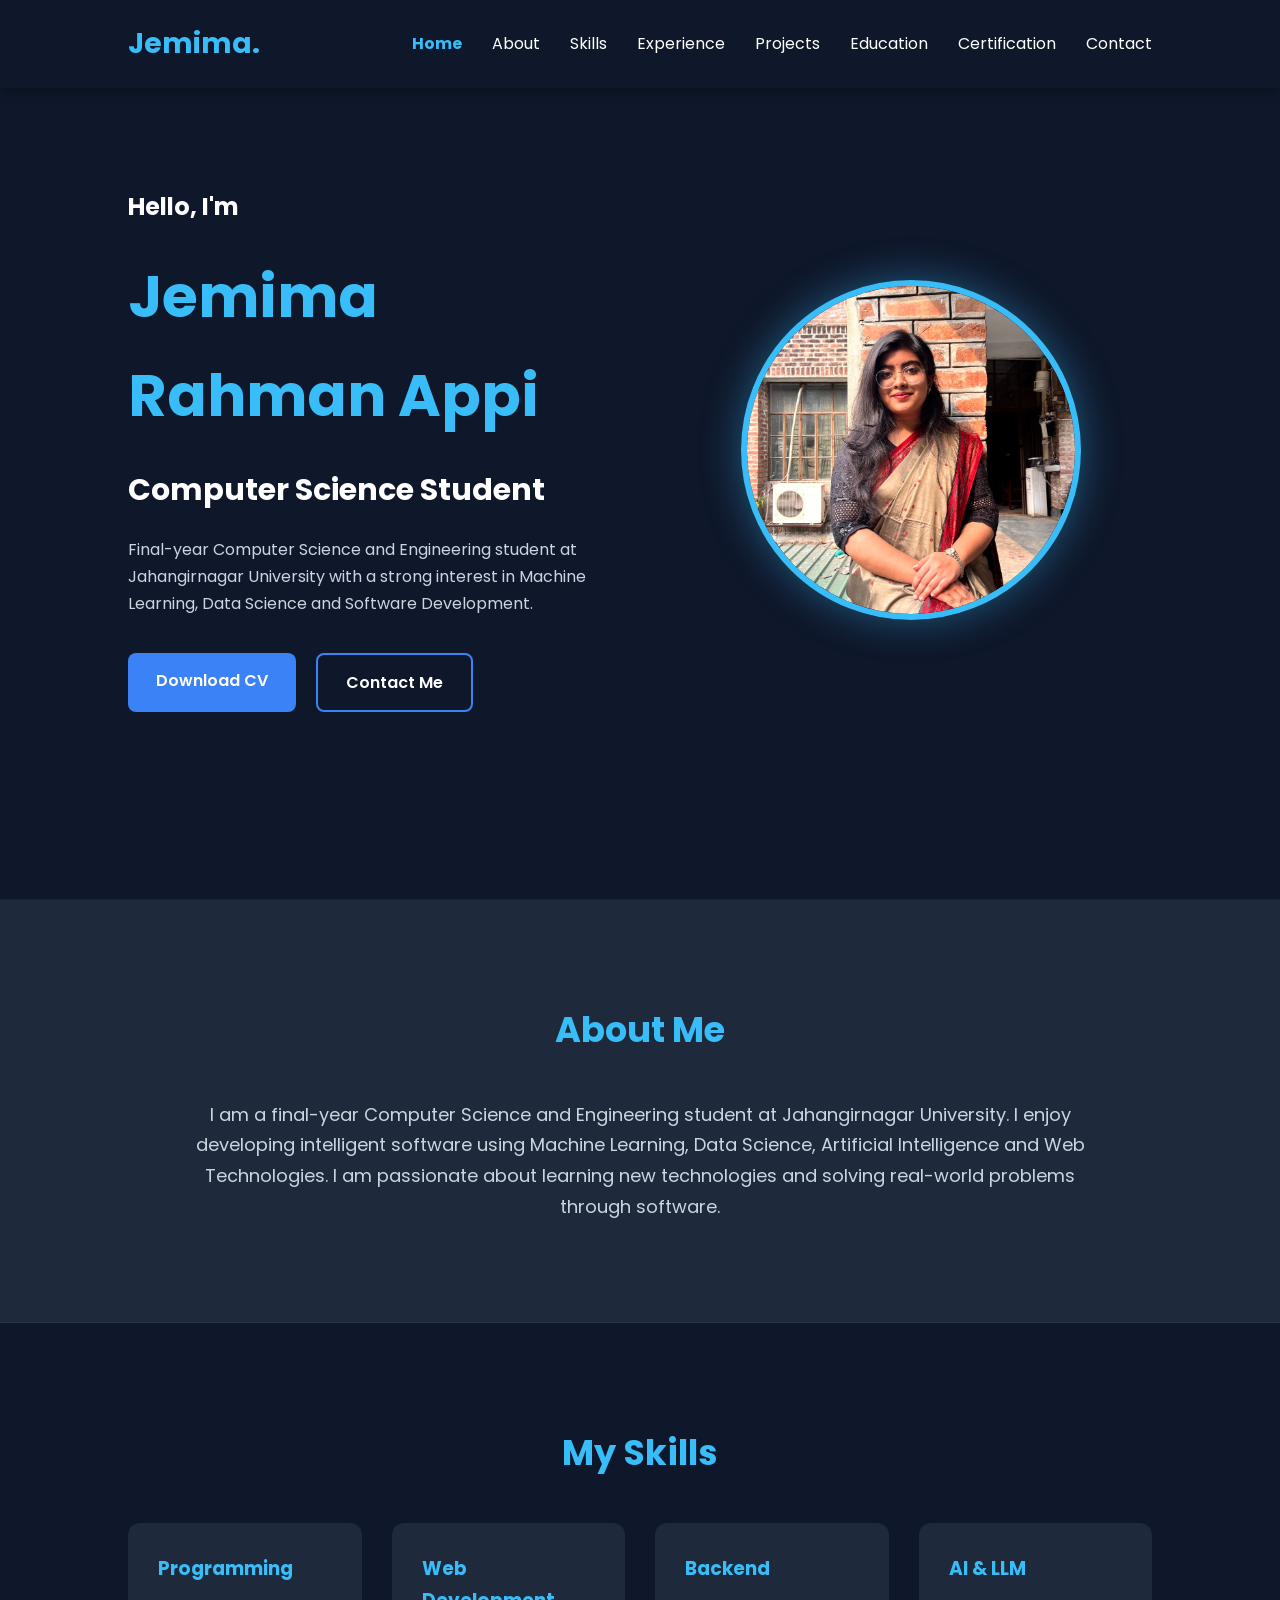
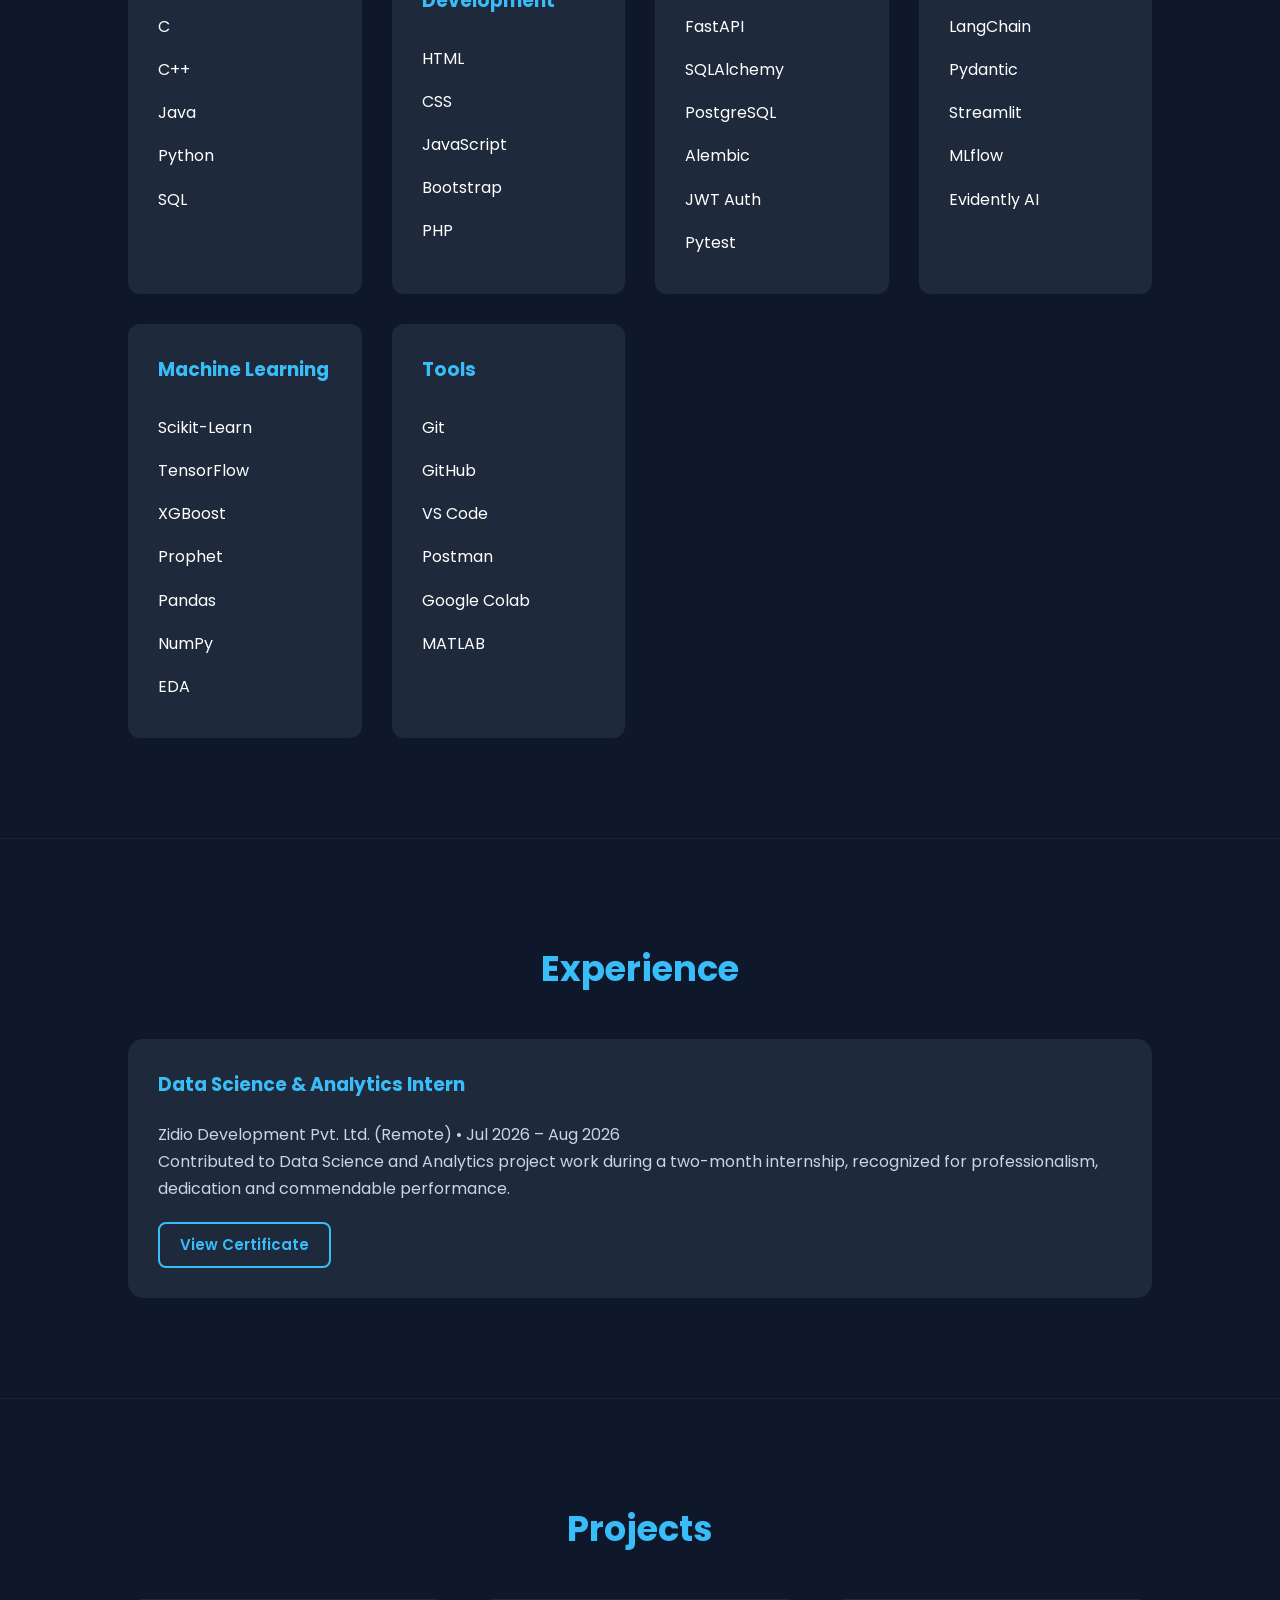
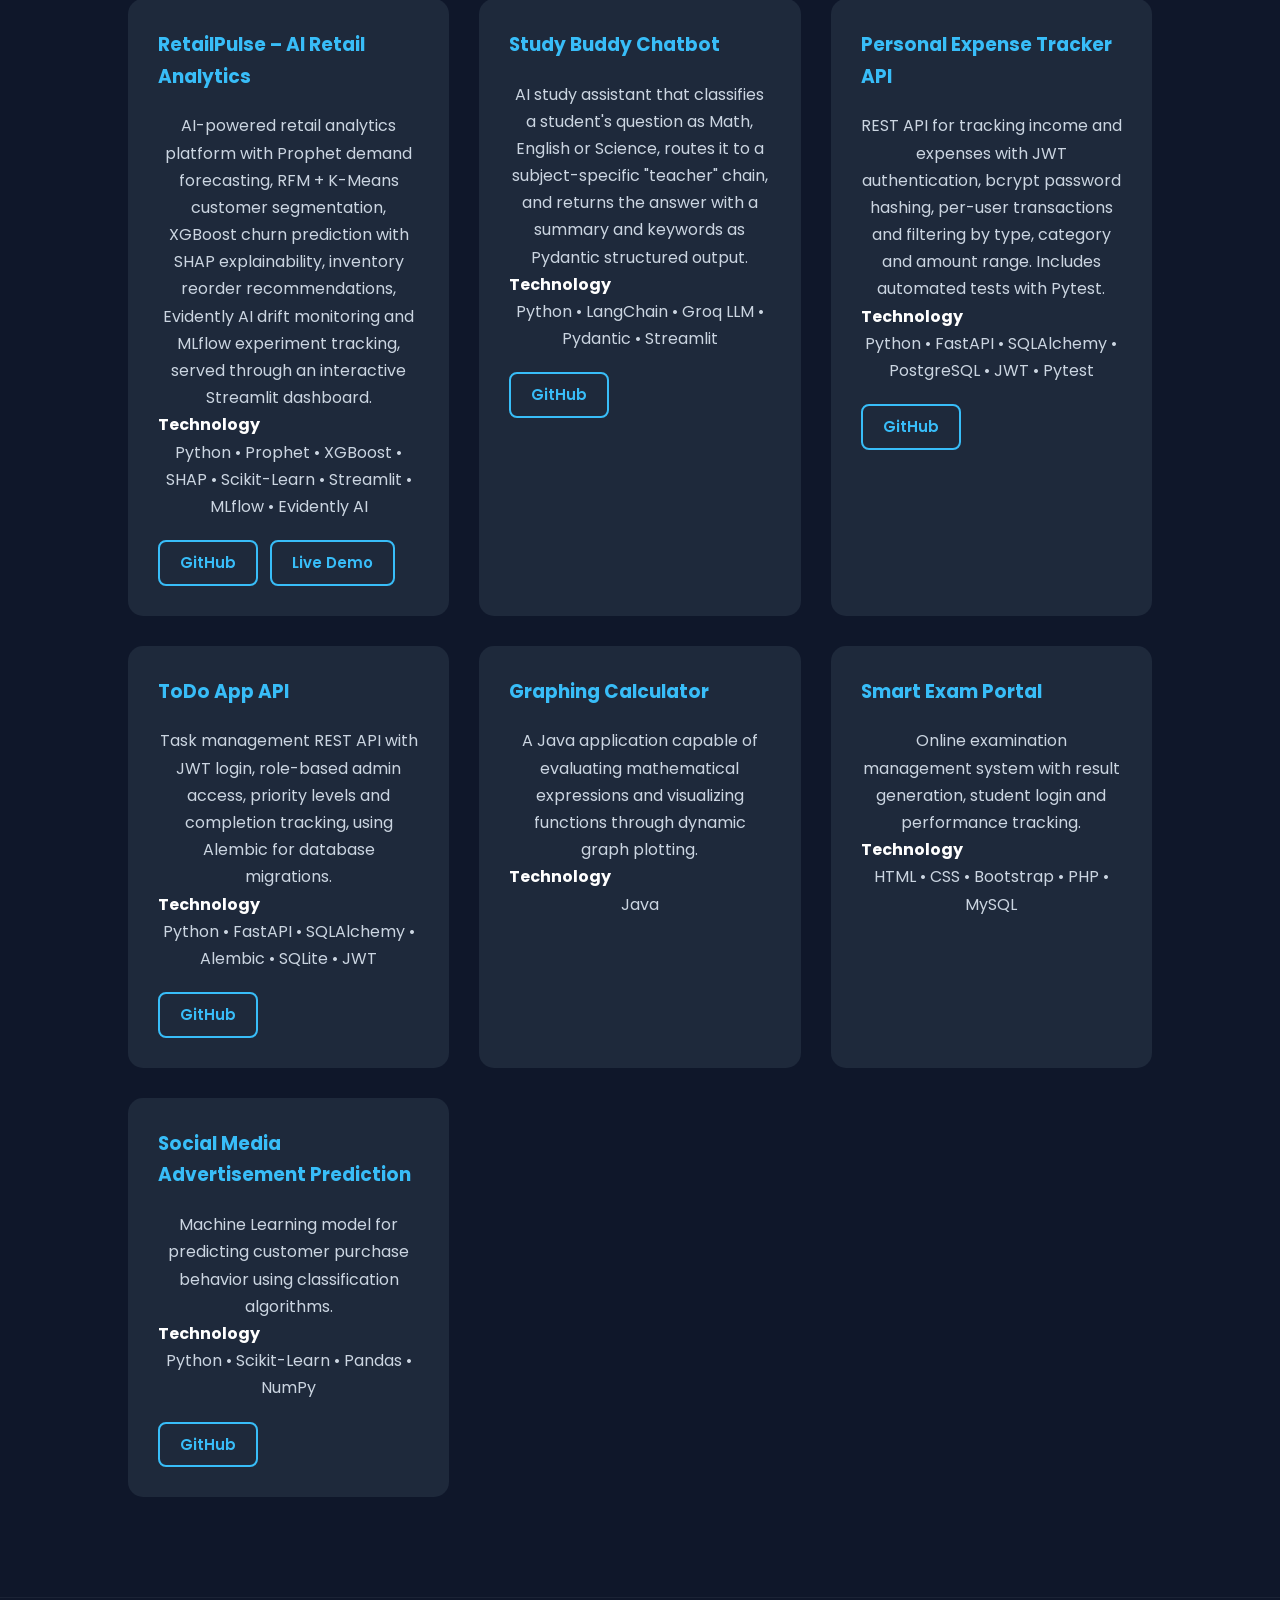
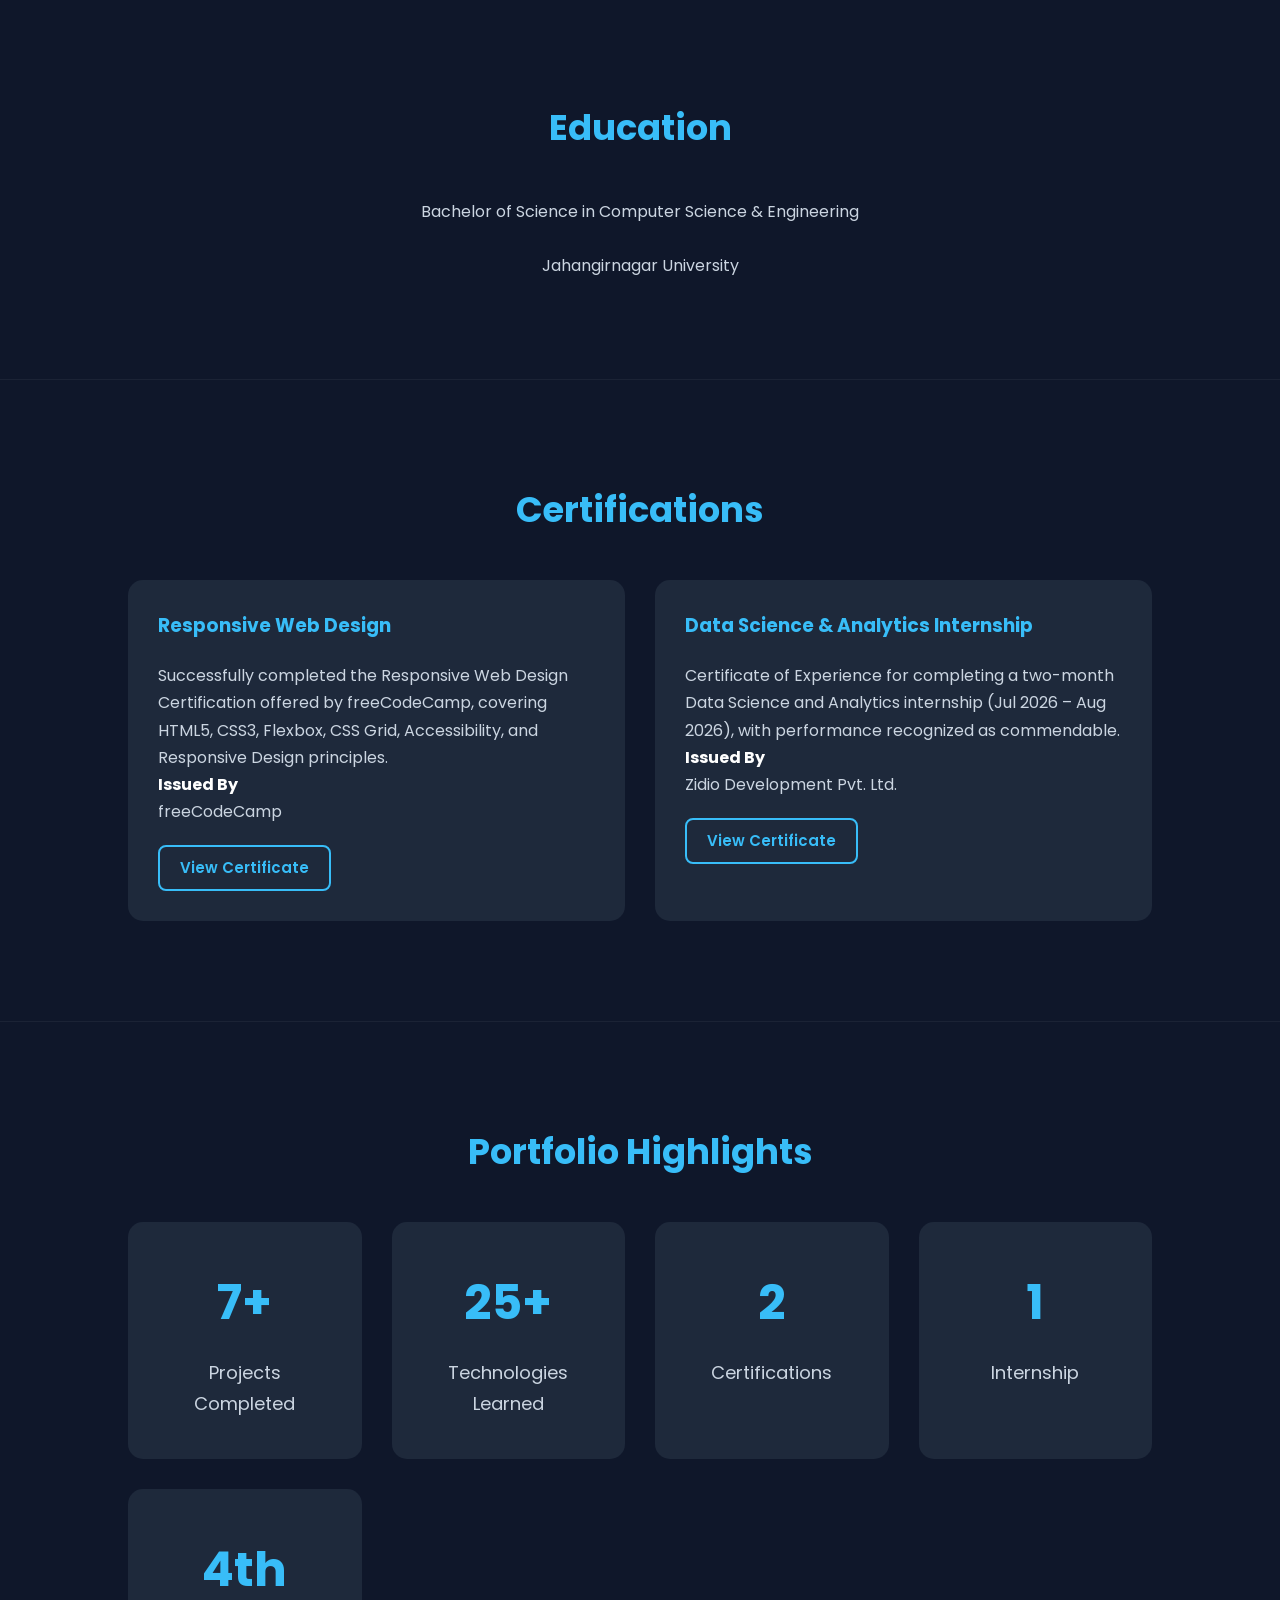
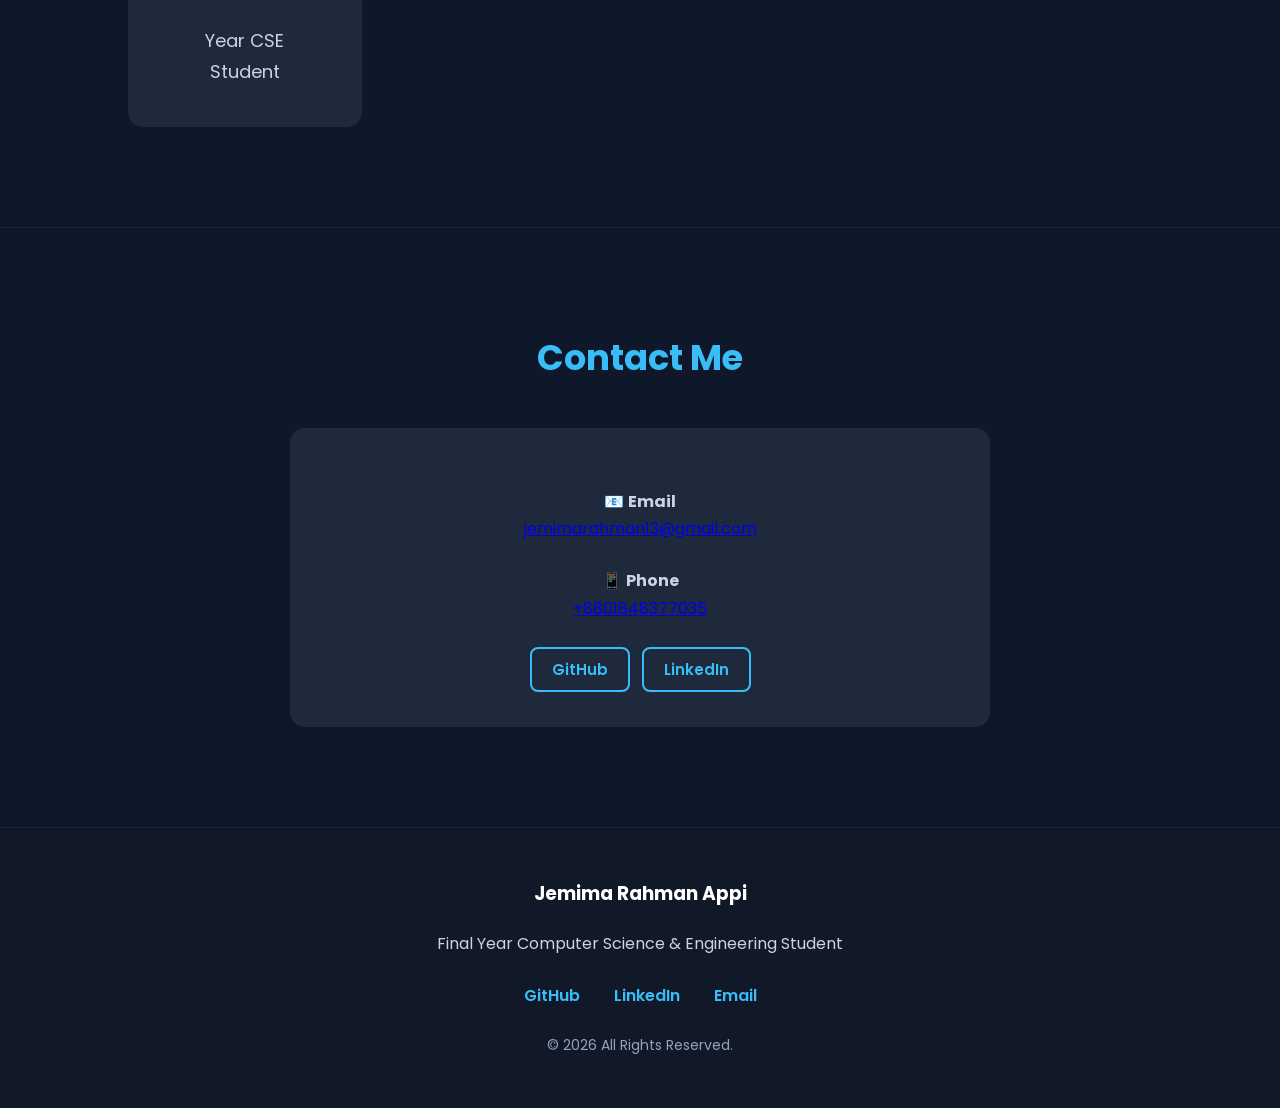
<file: index.html>
<!DOCTYPE html>
<html lang="en">

<head>

    <meta charset="UTF-8">
    <meta name="viewport" content="width=device-width, initial-scale=1.0">

    <title>Jemima Rahman Appi | Portfolio</title>

    <link rel="stylesheet" href="style.css">

    <!-- Google Font -->
    <link href="https://fonts.googleapis.com/css2?family=Poppins:wght@300;400;500;600;700&display=swap" rel="stylesheet">

</head>

<body>

    <!-- ========================= -->
    <!-- Navigation Bar -->
    <!-- ========================= -->

    <header>

        <nav class="navbar">

            <div class="logo">
                Jemima.
            </div>

            <ul class="nav-links">

                <li><a href="#home">Home</a></li>

                <li><a href="#about">About</a></li>

                <li><a href="#skills">Skills</a></li>

                <li><a href="#experience">Experience</a></li>

                <li><a href="#projects">Projects</a></li>

                <li><a href="#education">Education</a></li>

                <li><a href="#certification">Certification</a></li>

                <li><a href="#contact">Contact</a></li>

            </ul>

        </nav>

    </header>



    <!-- ========================= -->
    <!-- Hero Section -->
    <!-- ========================= -->

    <section id="home" class="hero">

        <div class="hero-text">

            <h3>Hello, I'm</h3>

            <h1>Jemima Rahman Appi</h1>

            <h2 id="typing-text"></h2>

            <p>

                Final-year Computer Science and Engineering student at
                Jahangirnagar University with a strong interest in
                Machine Learning, Data Science and Software Development.

            </p>

            <div class="buttons">

                <a href="files/CV_Jemima_2026.pdf" class="btn" download>

                    Download CV

                </a>

                <a href="#contact" class="btn btn-outline">

                    Contact Me

                </a>

            </div>

        </div>


        <div class="hero-image">

            <img src="images/profile.jpg" alt="Profile Picture">

        </div>

    </section>



    <!-- ========================= -->
    <!-- About Section -->
    <!-- ========================= -->

    <section id="about" class="reveal">

        <div class="container">

            <h2>About Me</h2>

            <p>

                I am a final-year Computer Science and Engineering student at
                Jahangirnagar University.

                I enjoy developing intelligent software using Machine Learning,
                Data Science, Artificial Intelligence and Web Technologies.

                I am passionate about learning new technologies and solving
                real-world problems through software.

            </p>

        </div>

    </section>




<!-- ========================= -->
<!-- Skills -->
<!-- ========================= -->

<section id="skills" class="reveal">

    <div class="container">

        <h2>My Skills</h2>

        <div class="skills-grid">

            <div class="skill-card">
                <h3>Programming</h3>
                <ul>
                    <li>C</li>
                    <li>C++</li>
                    <li>Java</li>
                    <li>Python</li>
                    <li>SQL</li>
                </ul>
            </div>

            <div class="skill-card">
                <h3>Web Development</h3>
                <ul>
                    <li>HTML</li>
                    <li>CSS</li>
                    <li>JavaScript</li>
                    <li>Bootstrap</li>
                    <li>PHP</li>
                </ul>
            </div>

            <div class="skill-card">
                <h3>Backend</h3>
                <ul>
                    <li>FastAPI</li>
                    <li>SQLAlchemy</li>
                    <li>PostgreSQL</li>
                    <li>Alembic</li>
                    <li>JWT Auth</li>
                    <li>Pytest</li>
                </ul>
            </div>

            <div class="skill-card">
                <h3>AI &amp; LLM</h3>
                <ul>
                    <li>LangChain</li>
                    <li>Pydantic</li>
                    <li>Streamlit</li>
                    <li>MLflow</li>
                    <li>Evidently AI</li>
                </ul>
            </div>

            <div class="skill-card">
                <h3>Machine Learning</h3>
                <ul>
                    <li>Scikit-Learn</li>
                    <li>TensorFlow</li>
                    <li>XGBoost</li>
                    <li>Prophet</li>
                    <li>Pandas</li>
                    <li>NumPy</li>
                    <li>EDA</li>
                </ul>
            </div>

            <div class="skill-card">
                <h3>Tools</h3>
                <ul>
                    <li>Git</li>
                    <li>GitHub</li>
                    <li>VS Code</li>
                    <li>Postman</li>
                    <li>Google Colab</li>
                    <li>MATLAB</li>
                </ul>
            </div>

        </div>

    </div>

</section>



<!-- ========================= -->
<!-- Experience -->
<!-- ========================= -->

<section id="experience" class="reveal">

    <div class="container">

        <h2>Experience</h2>

        <div class="project-grid">

            <div class="project-card">

                <h3>Data Science &amp; Analytics Intern</h3>

                <p>
                    Zidio Development Pvt. Ltd. (Remote) • Jul 2026 – Aug 2026
                </p>

                <p>
                    Contributed to Data Science and Analytics project work during a
                    two-month internship, recognized for professionalism, dedication
                    and commendable performance.
                </p>

                <div class="project-links">

                    <a href="files/Zidio_Experience_Certificate.pdf"
                       target="_blank"
                       class="project-btn">

                        View Certificate

                    </a>

                </div>

            </div>

        </div>

    </div>

</section>


<section id="projects" class="reveal">

<div class="container">

<h2>Projects</h2>

<div class="project-grid">

<div class="project-card">

<h3>RetailPulse – AI Retail Analytics</h3>

<p>

AI-powered retail analytics platform with Prophet demand forecasting,
RFM + K-Means customer segmentation, XGBoost churn prediction with SHAP
explainability, inventory reorder recommendations, Evidently AI drift
monitoring and MLflow experiment tracking, served through an
interactive Streamlit dashboard.

</p>

<h4>Technology</h4>

<p>

Python • Prophet • XGBoost • SHAP • Scikit-Learn • Streamlit • MLflow • Evidently AI

</p>

<div class="project-links">

        <a href="https://github.com/JemimaRahman05/RetailPulse"
           target="_blank"
           class="project-btn">
           GitHub
        </a>

        <a href="https://retailpulse-hydpz6tl7estwxad5ybdrq.streamlit.app/"
           target="_blank"
           class="project-btn">
           Live Demo
        </a>

    </div>

</div>

<div class="project-card">

<h3>Study Buddy Chatbot</h3>

<p>

AI study assistant that classifies a student's question as Math,
English or Science, routes it to a subject-specific "teacher" chain,
and returns the answer with a summary and keywords as Pydantic
structured output.

</p>

<h4>Technology</h4>

<p>

Python • LangChain • Groq LLM • Pydantic • Streamlit

</p>

<div class="project-links">

        <a href="https://github.com/JemimaRahman05/StudyBuddy-Chatbot"
           target="_blank"
           class="project-btn">
           GitHub
        </a>

    </div>

</div>

<div class="project-card">

<h3>Personal Expense Tracker API</h3>

<p>

REST API for tracking income and expenses with JWT authentication,
bcrypt password hashing, per-user transactions and filtering by type,
category and amount range. Includes automated tests with Pytest.

</p>

<h4>Technology</h4>

<p>

Python • FastAPI • SQLAlchemy • PostgreSQL • JWT • Pytest

</p>

<div class="project-links">

        <a href="https://github.com/JemimaRahman05/ExpenseTtracker_API"
           target="_blank"
           class="project-btn">
           GitHub
        </a>

    </div>

</div>

<div class="project-card">

<h3>ToDo App API</h3>

<p>

Task management REST API with JWT login, role-based admin access,
priority levels and completion tracking, using Alembic for
database migrations.

</p>

<h4>Technology</h4>

<p>

Python • FastAPI • SQLAlchemy • Alembic • SQLite • JWT

</p>

<div class="project-links">

        <a href="https://github.com/JemimaRahman05/ToDoApp_FastAPI"
           target="_blank"
           class="project-btn">
           GitHub
        </a>

    </div>

</div>

<div class="project-card">

<h3>Graphing Calculator</h3>

<p>

A Java application capable of evaluating mathematical
expressions and visualizing functions through dynamic graph plotting.

</p>

<h4>Technology</h4>

<p>Java</p>

</div>

<div class="project-card">

<h3>Smart Exam Portal</h3>

<p>

Online examination management system with result generation,
student login and performance tracking.

</p>

<h4>Technology</h4>

<p>

HTML • CSS • Bootstrap • PHP • MySQL

</p>

</div>

<div class="project-card">

<h3>Social Media Advertisement Prediction</h3>

<p>

Machine Learning model for predicting customer purchase
behavior using classification algorithms.

</p>

<h4>Technology</h4>

<p>

Python • Scikit-Learn • Pandas • NumPy

</p>

<div class="project-links">

        <a href="https://github.com/JemimaRahman05/Social-Network-Ads-Prediction"
           target="_blank"
           class="project-btn">
           GitHub
        </a>

    </div>

</div>

</div>

</div>

</section>



    <!-- ========================= -->
    <!-- Education -->
    <!-- ========================= -->

    <section id="education">

        <div class="container">

            <h2>Education</h2>

            <p>

                Bachelor of Science in Computer Science & Engineering

                <br><br>

                Jahangirnagar University

            </p>

        </div>

    </section>
<!-- ========================= -->
<!-- Certification -->
<!-- ========================= -->

<section id="certification" class="reveal">

    <div class="container">

        <h2>Certifications</h2>

        <div class="project-grid">

            <div class="project-card">

                <h3>Responsive Web Design</h3>

                <p>
                    Successfully completed the Responsive Web Design Certification
                    offered by freeCodeCamp, covering HTML5, CSS3, Flexbox,
                    CSS Grid, Accessibility, and Responsive Design principles.
                </p>

                <h4>Issued By</h4>

                <p>freeCodeCamp</p>

                <div class="project-links">

                    <a href="https://www.freecodecamp.org/certification/jemima_332/responsive-web-design"
                       target="_blank"
                       class="project-btn">

                        View Certificate

                    </a>

                </div>

            </div>

            <div class="project-card">

                <h3>Data Science &amp; Analytics Internship</h3>

                <p>
                    Certificate of Experience for completing a two-month Data Science
                    and Analytics internship (Jul 2026 – Aug 2026), with performance
                    recognized as commendable.
                </p>

                <h4>Issued By</h4>

                <p>Zidio Development Pvt. Ltd.</p>

                <div class="project-links">

                    <a href="files/Zidio_Experience_Certificate.pdf"
                       target="_blank"
                       class="project-btn">

                        View Certificate

                    </a>

                </div>

            </div>

        </div>

    </div>

</section>


<!-- ========================= -->
<!-- Statistics -->
<!-- ========================= -->

<section id="stats" class="reveal">

    <div class="container">

        <h2>Portfolio Highlights</h2>

        <div class="stats-grid">

            <div class="stat-card">

                <h1>7+</h1>

                <p>Projects Completed</p>

            </div>

            <div class="stat-card">

                <h1>25+</h1>

                <p>Technologies Learned</p>

            </div>

            <div class="stat-card">

                <h1>2</h1>

                <p>Certifications</p>

            </div>

            <div class="stat-card">

                <h1>1</h1>

                <p>Internship</p>

            </div>

            <div class="stat-card">

                <h1>4th</h1>

                <p>Year CSE Student</p>

            </div>

        </div>

    </div>

</section>


<section id="contact" class="reveal">

    <div class="container">

        <h2>Contact Me</h2>

        <div class="contact-card">

            <p>
                📧 <strong>Email</strong><br>
                <a href="mailto:jemimarahman13@gmail.com">
                    jemimarahman13@gmail.com
                </a>
            </p>

            <p>
                📱 <strong>Phone</strong><br>
                <a href="tel:+8801848377035">
                    +8801848377035
                </a>
            </p>

            <div class="project-links">

                <a href="https://github.com/JemimaRahman05"
                   target="_blank"
                   class="project-btn">

                    GitHub

                </a>

                <a href="https://www.linkedin.com/in/jemima-rahman-appi-986293298/?skipRedirect=true"
                   target="_blank"
                   class="project-btn">

                    LinkedIn

                </a>

            </div>

        </div>

    </div>

</section>



<footer>

    <h3>Jemima Rahman Appi</h3>

    <p>

        Final Year Computer Science & Engineering Student

    </p>

    <div class="footer-links">

        <a href="https://github.com/JemimaRahman05" target="_blank">
            GitHub
        </a>

        <a href="https://www.linkedin.com/in/jemima-rahman-appi-986293298/?skipRedirect=true" target="_blank">
            LinkedIn
        </a>

        <a href="mailto:jemimarahman13@gmail.com">
            Email
        </a>

    </div>

    <p class="copyright">

        © 2026 All Rights Reserved.

    </p>

</footer>


<!-- Scroll Progress Bar -->
<div id="progress-bar"></div>

<!-- Back To Top Button -->
<button id="topBtn">&#8679;</button>

<script src="script.js"></script>

</body>

</html>
</file>
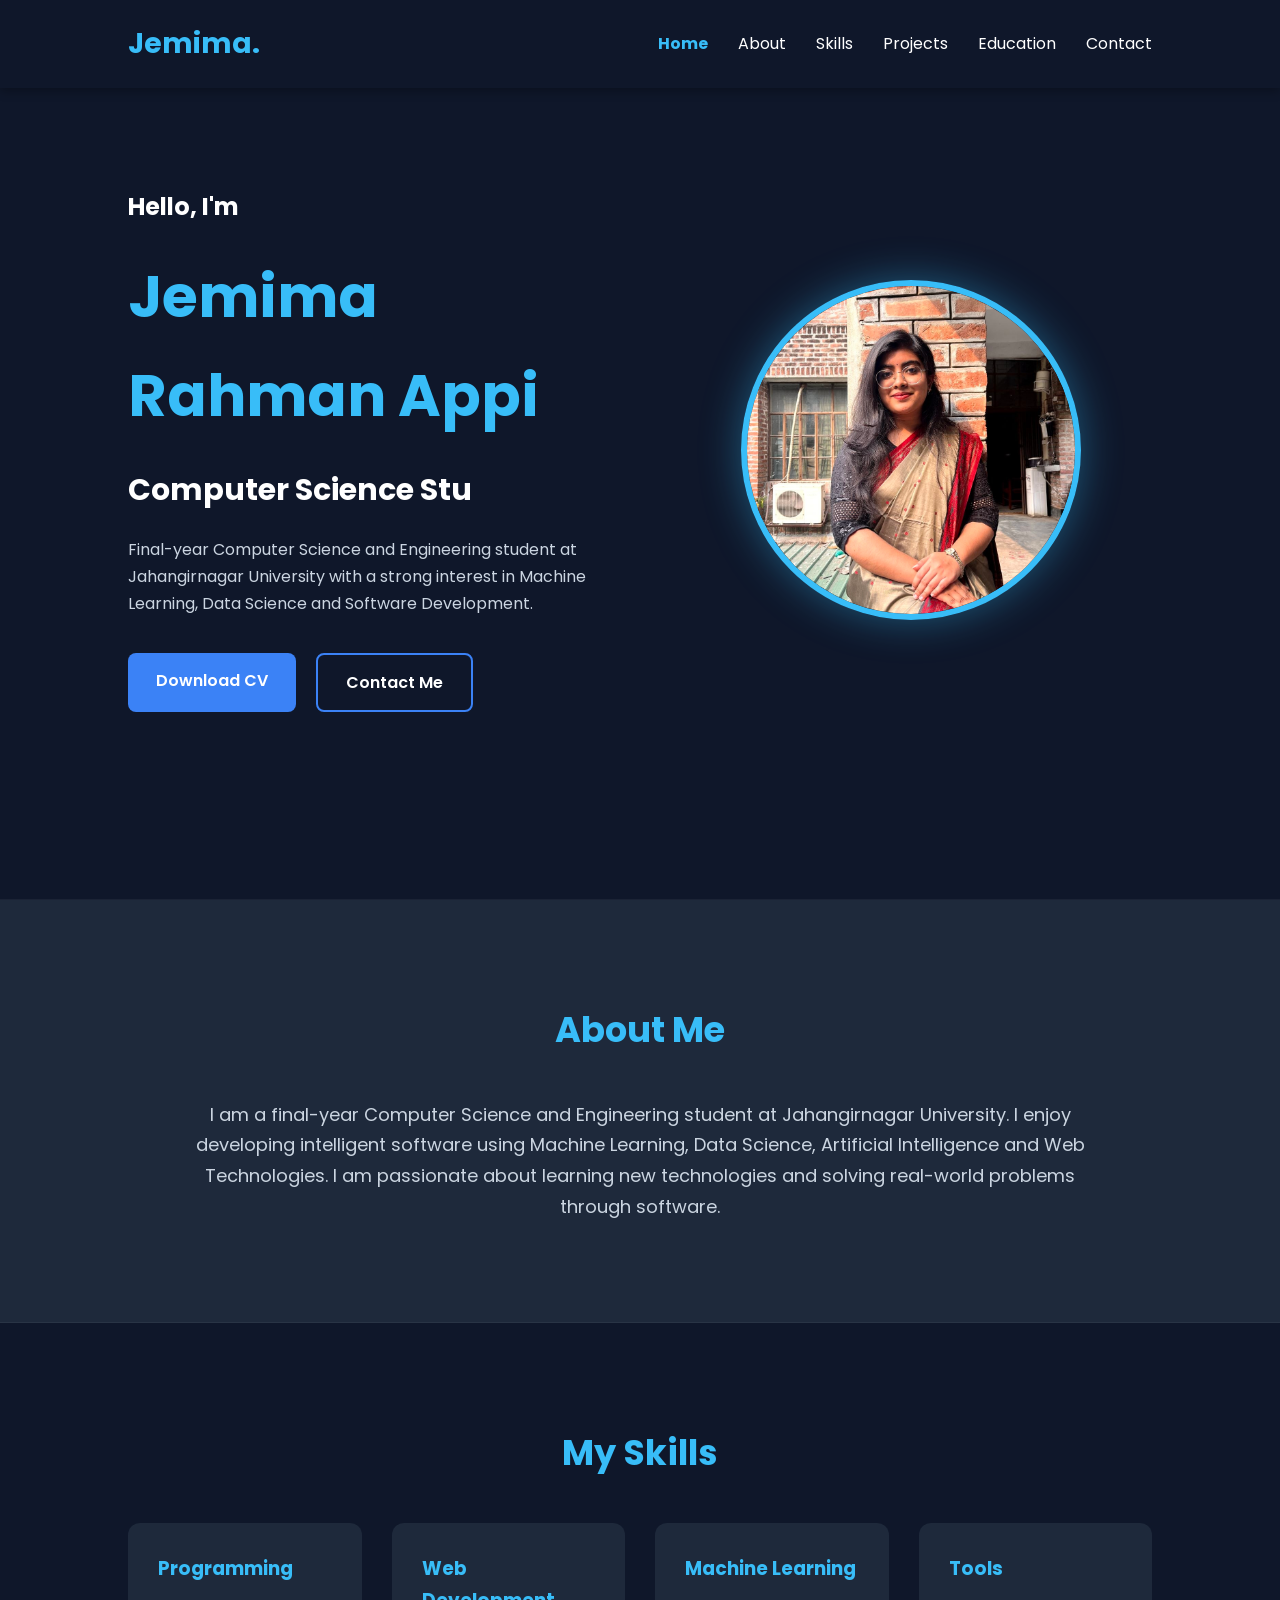
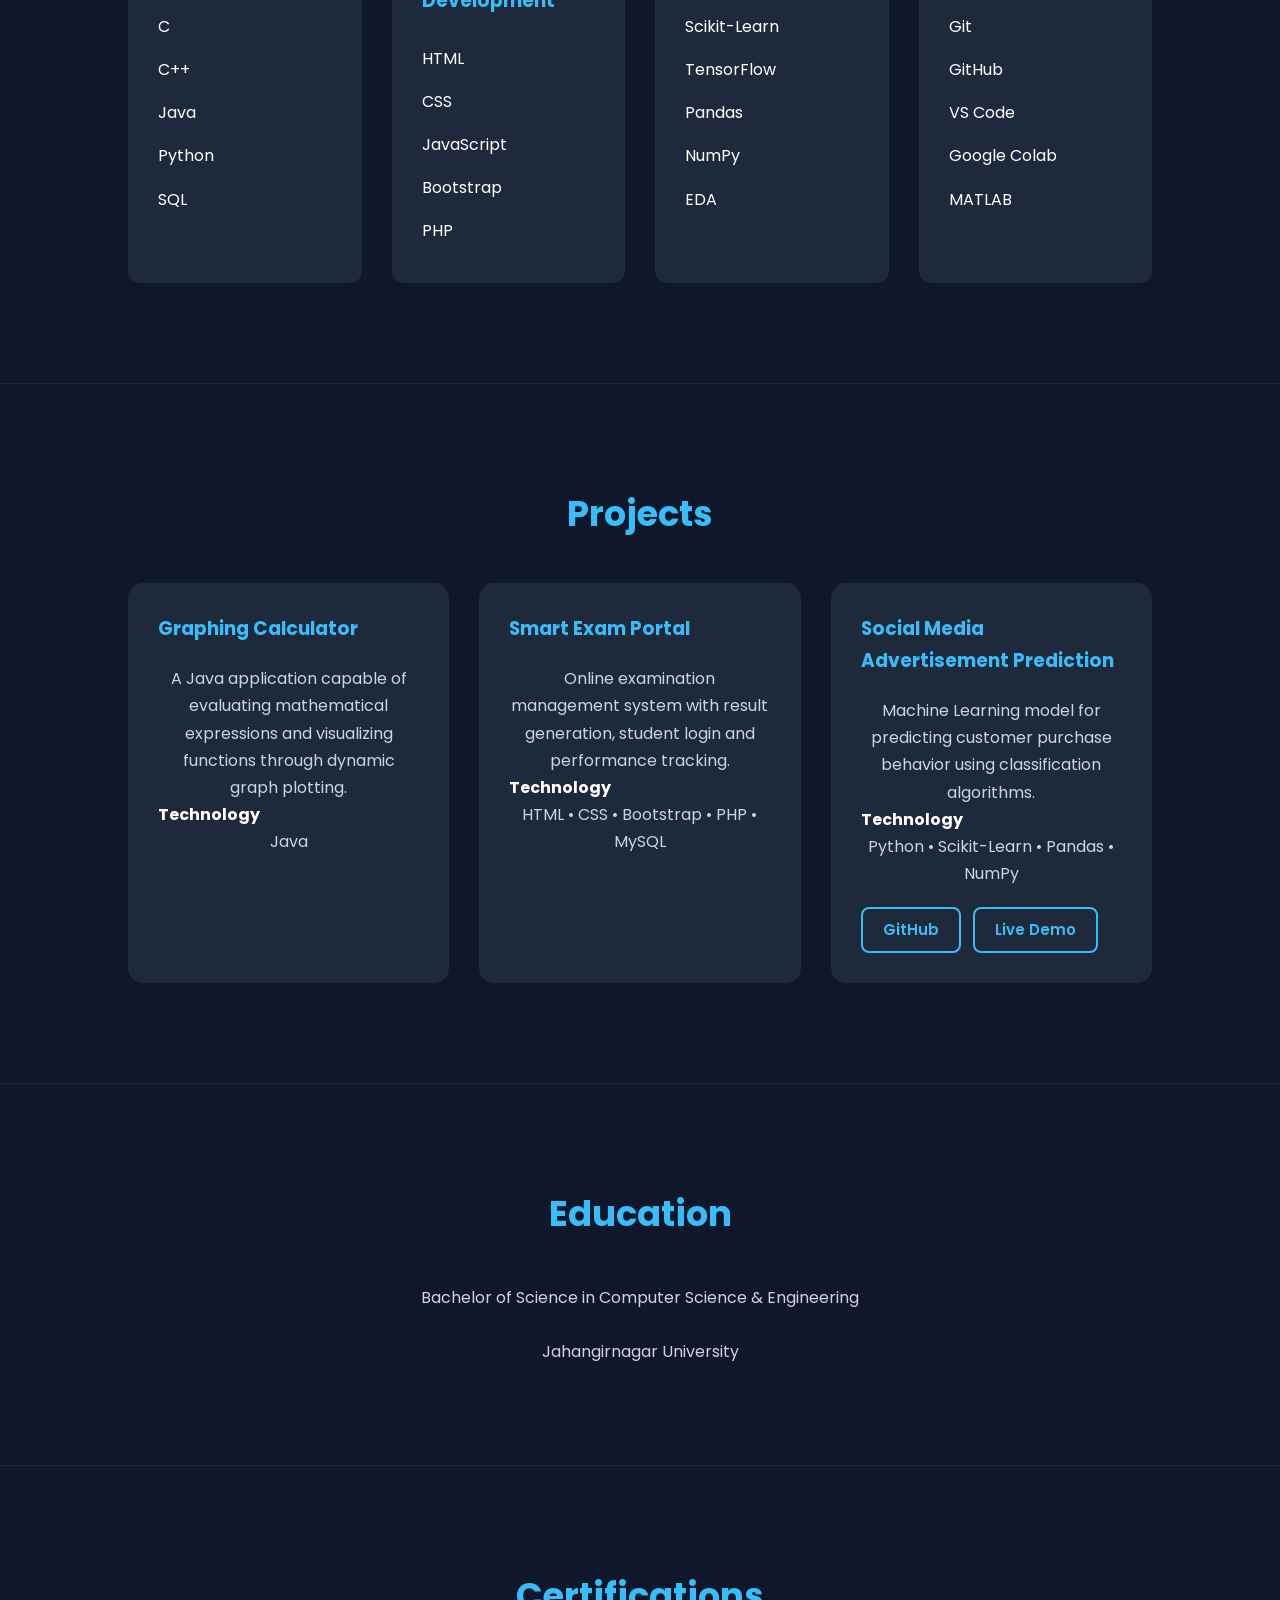
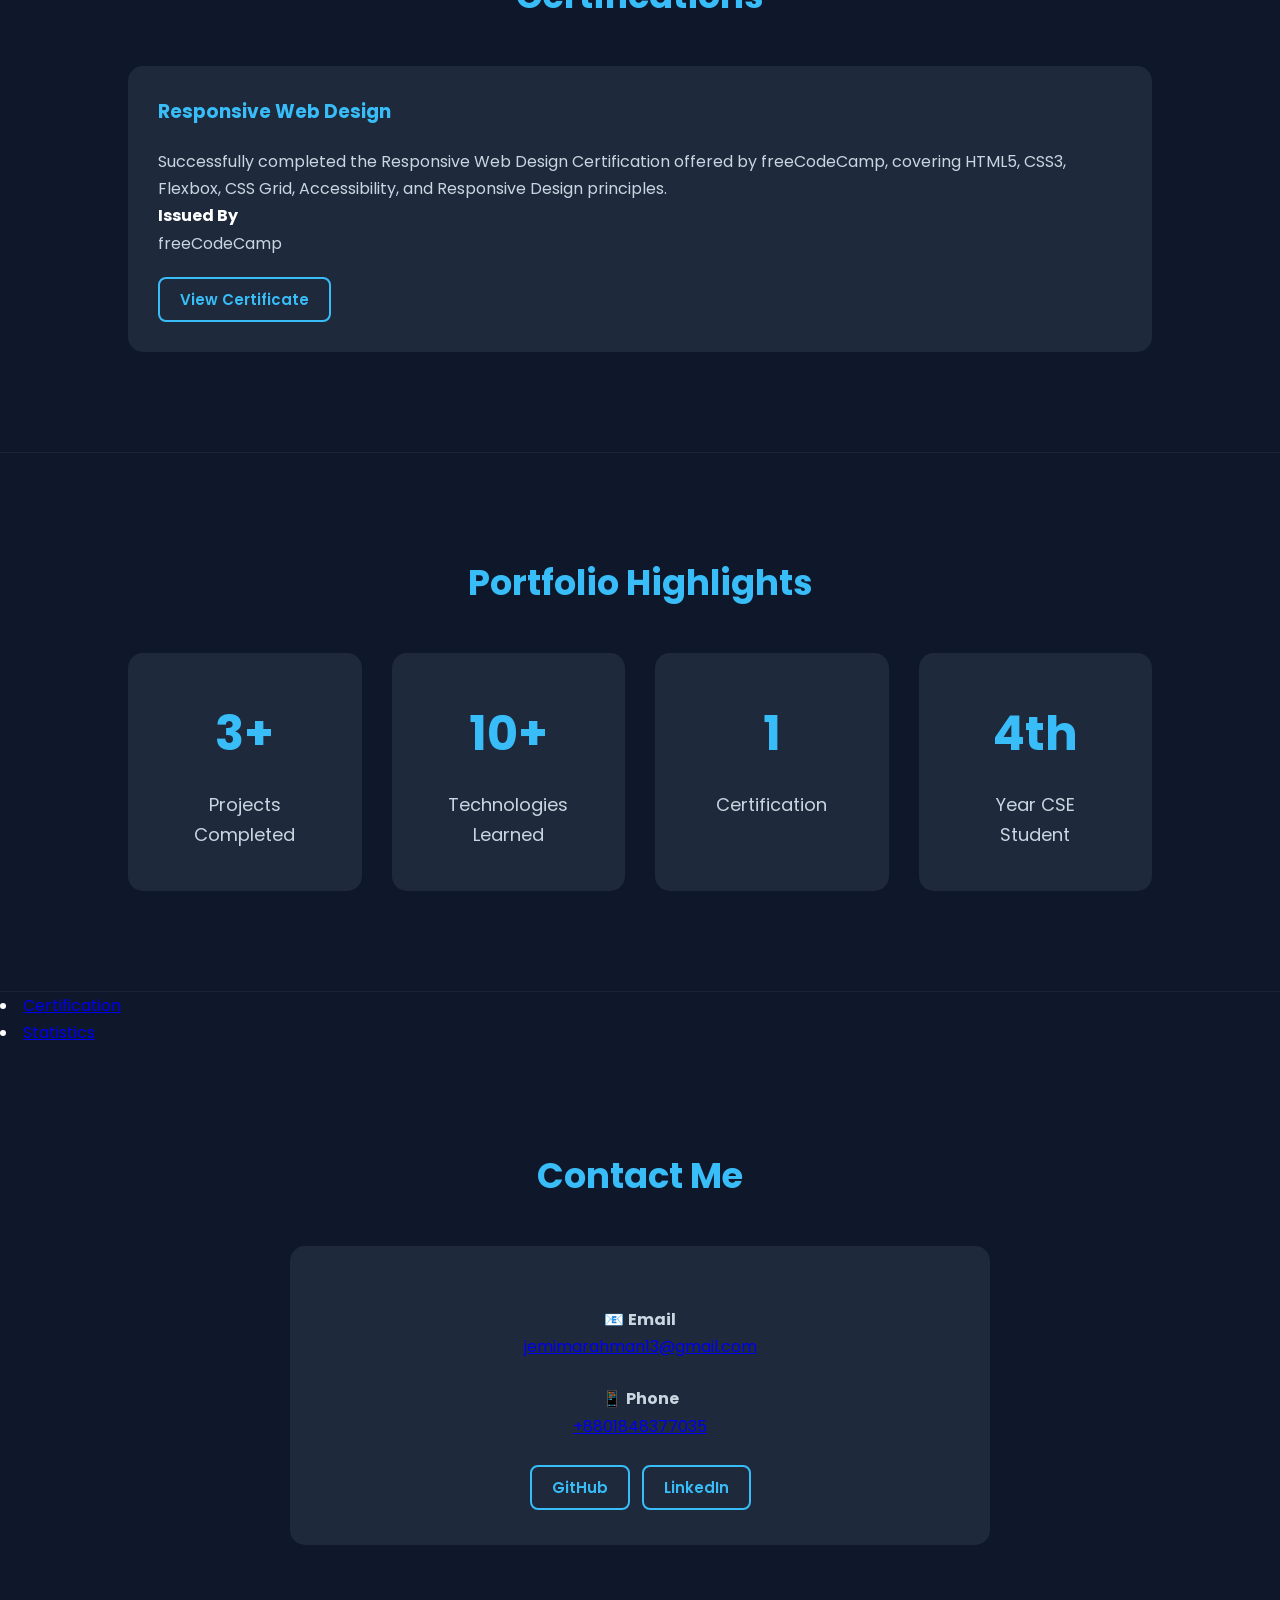
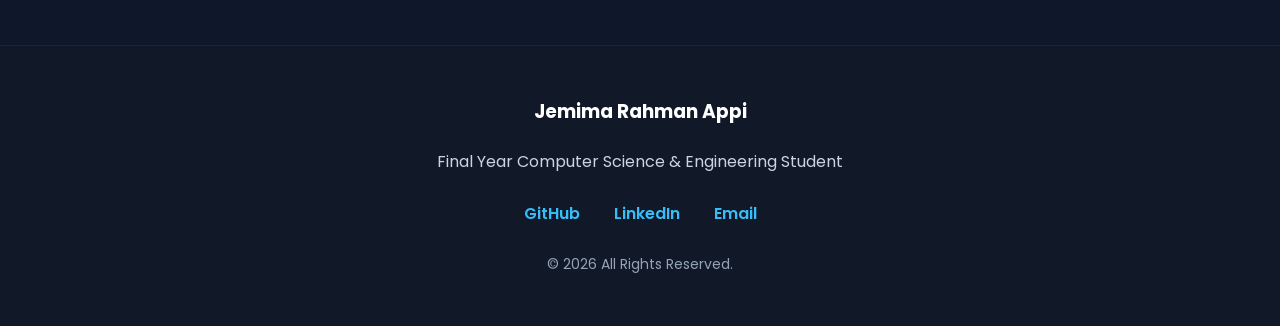
<file: JemimaRahmanPortfolio.html>
<!DOCTYPE html>
<html lang="en">

<head>

    <meta charset="UTF-8">
    <meta name="viewport" content="width=device-width, initial-scale=1.0">

    <title>Jemima Rahman Appi | Portfolio</title>

    <link rel="stylesheet" href="style.css">

    <!-- Google Font -->
    <link href="https://fonts.googleapis.com/css2?family=Poppins:wght@300;400;500;600;700&display=swap" rel="stylesheet">

</head>

<body>

    <!-- ========================= -->
    <!-- Navigation Bar -->
    <!-- ========================= -->

    <header>

        <nav class="navbar">

            <div class="logo">
                Jemima.
            </div>

            <ul class="nav-links">

                <li><a href="#home">Home</a></li>

                <li><a href="#about">About</a></li>

                <li><a href="#skills">Skills</a></li>

                <li><a href="#projects">Projects</a></li>

                <li><a href="#education">Education</a></li>

                <li><a href="#contact">Contact</a></li>

            </ul>

        </nav>

    </header>



    <!-- ========================= -->
    <!-- Hero Section -->
    <!-- ========================= -->

    <section id="home" class="hero">

        <div class="hero-text">

            <h3>Hello, I'm</h3>

            <h1>Jemima Rahman Appi</h1>

            <h2 id="typing-text"></h2>

            <p>

                Final-year Computer Science and Engineering student at
                Jahangirnagar University with a strong interest in
                Machine Learning, Data Science and Software Development.

            </p>

            <div class="buttons">

                <a href="files/CV_Jemima.pdf" class="btn" download>

                    Download CV

                </a>

                <a href="#contact" class="btn btn-outline">

                    Contact Me

                </a>

            </div>

        </div>


        <div class="hero-image">

            <img src="images/profile.jpg" alt="Profile Picture">

        </div>

    </section>



    <!-- ========================= -->
    <!-- About Section -->
    <!-- ========================= -->

    <section id="about" class="reveal">

        <div class="container">

            <h2>About Me</h2>

            <p>

                I am a final-year Computer Science and Engineering student at
                Jahangirnagar University.

                I enjoy developing intelligent software using Machine Learning,
                Data Science, Artificial Intelligence and Web Technologies.

                I am passionate about learning new technologies and solving
                real-world problems through software.

            </p>

        </div>

    </section>




<!-- ========================= -->
<!-- Skills -->
<!-- ========================= -->

<section id="skills" class="reveal">

    <div class="container">

        <h2>My Skills</h2>

        <div class="skills-grid">

            <div class="skill-card">
                <h3>Programming</h3>
                <ul>
                    <li>C</li>
                    <li>C++</li>
                    <li>Java</li>
                    <li>Python</li>
                    <li>SQL</li>
                </ul>
            </div>

            <div class="skill-card">
                <h3>Web Development</h3>
                <ul>
                    <li>HTML</li>
                    <li>CSS</li>
                    <li>JavaScript</li>
                    <li>Bootstrap</li>
                    <li>PHP</li>
                </ul>
            </div>

            <div class="skill-card">
                <h3>Machine Learning</h3>
                <ul>
                    <li>Scikit-Learn</li>
                    <li>TensorFlow</li>
                    <li>Pandas</li>
                    <li>NumPy</li>
                    <li>EDA</li>
                </ul>
            </div>

            <div class="skill-card">
                <h3>Tools</h3>
                <ul>
                    <li>Git</li>
                    <li>GitHub</li>
                    <li>VS Code</li>
                    <li>Google Colab</li>
                    <li>MATLAB</li>
                </ul>
            </div>

        </div>

    </div>

</section>



<section id="projects" class="reveal">

<div class="container">

<h2>Projects</h2>

<div class="project-grid">

<div class="project-card">

<h3>Graphing Calculator</h3>

<p>

A Java application capable of evaluating mathematical
expressions and visualizing functions through dynamic graph plotting.

</p>

<h4>Technology</h4>

<p>Java</p>

</div>

<div class="project-card">

<h3>Smart Exam Portal</h3>

<p>

Online examination management system with result generation,
student login and performance tracking.

</p>

<h4>Technology</h4>

<p>

HTML • CSS • Bootstrap • PHP • MySQL

</p>

</div>

<div class="project-card">

<h3>Social Media Advertisement Prediction</h3>

<p>

Machine Learning model for predicting customer purchase
behavior using classification algorithms.

</p>

<h4>Technology</h4>

<p>

Python • Scikit-Learn • Pandas • NumPy

</p>

<div class="project-links">

        <a href="https://github.com/JemimaRahman05/Social-Network-Ads-Prediction"
           target="_blank"
           class="project-btn">
           GitHub
        </a>

        <a href="#"
           class="project-btn">
           Live Demo
        </a>

    </div>

</div>

</div>

</div>

</section>



    <!-- ========================= -->
    <!-- Education -->
    <!-- ========================= -->

    <section id="education">

        <div class="container">

            <h2>Education</h2>

            <p>

                Bachelor of Science in Computer Science & Engineering

                <br><br>

                Jahangirnagar University

            </p>

        </div>

    </section>
<!-- ========================= -->
<!-- Certification -->
<!-- ========================= -->

<section id="certification" class="reveal">

    <div class="container">

        <h2>Certifications</h2>

        <div class="project-grid">

            <div class="project-card">

                <h3>Responsive Web Design</h3>

                <p>
                    Successfully completed the Responsive Web Design Certification
                    offered by freeCodeCamp, covering HTML5, CSS3, Flexbox,
                    CSS Grid, Accessibility, and Responsive Design principles.
                </p>

                <h4>Issued By</h4>

                <p>freeCodeCamp</p>

                <div class="project-links">

                    <a href="https://www.freecodecamp.org/certification/jemima_332/responsive-web-design"
                       target="_blank"
                       class="project-btn">

                        View Certificate

                    </a>

                </div>

            </div>

        </div>

    </div>

</section>


<!-- ========================= -->
<!-- Statistics -->
<!-- ========================= -->

<section id="stats" class="reveal">

    <div class="container">

        <h2>Portfolio Highlights</h2>

        <div class="stats-grid">

            <div class="stat-card">

                <h1>3+</h1>

                <p>Projects Completed</p>

            </div>

            <div class="stat-card">

                <h1>10+</h1>

                <p>Technologies Learned</p>

            </div>

            <div class="stat-card">

                <h1>1</h1>

                <p>Certification</p>

            </div>

            <div class="stat-card">

                <h1>4th</h1>

                <p>Year CSE Student</p>

            </div>

        </div>

    </div>

</section>


<li><a href="#certification">Certification</a></li>

<li><a href="#stats">Statistics</a></li>

<section id="contact" class="reveal">

    <div class="container">

        <h2>Contact Me</h2>

        <div class="contact-card">

            <p>
                📧 <strong>Email</strong><br>
                <a href="mailto:jemimarahman13@gmail.com">
                    jemimarahman13@gmail.com
                </a>
            </p>

            <p>
                📱 <strong>Phone</strong><br>
                <a href="tel:+8801848377035">
                    +8801848377035
                </a>
            </p>

            <div class="project-links">

                <a href="https://github.com/JemimaRahman05"
                   target="_blank"
                   class="project-btn">

                    GitHub

                </a>

                <a href="https://www.linkedin.com/in/jemima-rahman-appi-986293298/?skipRedirect=true"
                   target="_blank"
                   class="project-btn">

                    LinkedIn

                </a>

            </div>

        </div>

    </div>

</section>



<footer>

    <h3>Jemima Rahman Appi</h3>

    <p>

        Final Year Computer Science & Engineering Student

    </p>

    <div class="footer-links">

        <a href="https://github.com/JemimaRahman05" target="_blank">
            GitHub
        </a>

        <a href="https://www.linkedin.com/in/jemima-rahman-appi-986293298/?skipRedirect=true" target="_blank">
            LinkedIn
        </a>

        <a href="mailto:jemimarahman13@gmail.com">
            Email
        </a>

    </div>

    <p class="copyright">

        © 2026 All Rights Reserved.

    </p>

</footer>


<!-- Scroll Progress Bar -->
<div id="progress-bar"></div>

<!-- Back To Top Button -->
<button id="topBtn">&#8679;</button>

<script src="script.js"></script>

</body>

</html>
</file>
<file: style.css>
/* ===========================
   Google Font
=========================== */

*{
    margin:0;
    padding:0;
    box-sizing:border-box;
    scroll-behavior:smooth;
}

body{
    font-family:'Poppins',sans-serif;
    background:#0f172a;
    color:#ffffff;
    line-height:1.7;
}

/* ===========================
   Global
=========================== */

section{
    padding:100px 10%;
}

.container{
    max-width:1100px;
    margin:auto;
}

h1,h2,h3{
    margin-bottom:20px;
}

h2{
    text-align:center;
    font-size:2.2rem;
    margin-bottom:40px;
    color:#38bdf8;
}

p{
    color:#cbd5e1;
}

/* ===========================
   Navbar
=========================== */

header{
    position:fixed;
    width:100%;
    top:0;
    left:0;
    background:#0f172a;
    z-index:1000;
    box-shadow:0 3px 10px rgba(0,0,0,.3);
}

.navbar{
    display:flex;
    justify-content:space-between;
    align-items:center;
    padding:20px 10%;
}

.logo{
    font-size:28px;
    font-weight:700;
    color:#38bdf8;
}

.nav-links{
    display:flex;
    list-style:none;
}

.nav-links li{
    margin-left:30px;
}

.nav-links a{
    color:white;
    text-decoration:none;
    transition:.3s;
}

.nav-links a:hover{
    color:#38bdf8;
}

/* ===========================
   Hero
=========================== */

.hero{
    min-height:100vh;
    display:flex;
    justify-content:space-between;
    align-items:center;
    gap:60px;
}

.hero-text{
    flex:1;
}

.hero-text h3{
    font-size:24px;
}

.hero-text h1{
    font-size:58px;
    color:#38bdf8;
}

.hero-text h2{
    text-align:left;
    margin-bottom:20px;
    color:white;
    font-size:30px;
}

.hero-text p{
    margin-bottom:35px;
    max-width:600px;
}

/* ===========================
   Buttons
=========================== */

.buttons{
    display:flex;
    gap:20px;
}

.btn{
    background:#3b82f6;
    color:white;
    text-decoration:none;
    padding:14px 28px;
    border-radius:8px;
    transition:.3s;
    font-weight:600;
}

.btn:hover{
    transform:translateY(-4px);
    background:#2563eb;
}

.btn-outline{
    background:transparent;
    border:2px solid #3b82f6;
}

.btn-outline:hover{
    background:#3b82f6;
}

/* ===========================
   Hero Image
=========================== */

.hero-image{
    flex:1;
    display:flex;
    justify-content:center;
}

.hero-image img{

    width:340px;
    height:340px;

    border-radius:50%;

    object-fit:cover;

    border:6px solid #38bdf8;

    box-shadow:0 0 40px rgba(56,189,248,.4);

    transition:.4s;
}

.hero-image img:hover{

    transform:scale(1.05);
}

/* ===========================
   About
=========================== */

#about{

    background:#1e293b;
}

#about p{

    font-size:18px;

    text-align:center;

    max-width:900px;

    margin:auto;
}

/* ===========================
   Placeholder Sections
=========================== */

#skills,
#projects,
#education,
#contact{

    background:#0f172a;
}

#skills p,
#projects p,
#education p,
#contact p{

    text-align:center;
}

/* ===========================
   Footer
=========================== */

footer{

    background:#1e293b;

    text-align:center;

    padding:30px;
}

/* ===========================
   Scroll Bar
=========================== */

::-webkit-scrollbar{

    width:10px;
}

::-webkit-scrollbar-thumb{

    background:#38bdf8;

    border-radius:20px;
}

::-webkit-scrollbar-track{

    background:#1e293b;
}

/* ===========================
   Responsive
=========================== */

@media(max-width:992px){

.hero{

flex-direction:column-reverse;

text-align:center;

padding-top:120px;

}

.hero-text h2{

text-align:center;
}

.buttons{

justify-content:center;
}

.navbar{

flex-direction:column;

}

.nav-links{

margin-top:20px;

flex-wrap:wrap;

justify-content:center;

}

.nav-links li{

margin:10px 15px;
}

.hero-image img{

width:250px;

height:250px;
}

.hero-text h1{

font-size:42px;
}

}

@media(max-width:600px){

.hero-text h1{

font-size:34px;
}

.hero-text h2{

font-size:22px;
}

.hero-image img{

width:200px;

height:200px;
}

section{

padding:80px 8%;
}

}

/*=========================
Reveal Animation
=========================*/

.reveal{

opacity:0;

transform:translateY(60px);

transition:all .8s ease;

}

.reveal.active{

opacity:1;

transform:translateY(0);

}

/*=========================
Back To Top Button
=========================*/

#topBtn{

position:fixed;

bottom:30px;

right:30px;

width:50px;

height:50px;

border:none;

border-radius:50%;

background:#38bdf8;

color:white;

font-size:22px;

cursor:pointer;

display:none;

transition:.3s;

box-shadow:0 5px 15px rgba(0,0,0,.3);

}

#topBtn:hover{

transform:scale(1.15);

}

/*=========================
Progress Bar
=========================*/

#progress-bar{

position:fixed;

top:0;

left:0;

height:4px;

width:0;

background:#38bdf8;

z-index:2000;

}

/*=========================
Floating Profile Image
=========================*/

@keyframes floating{

0%{

transform:translateY(0);

}

50%{

transform:translateY(-12px);

}

100%{

transform:translateY(0);

}

}

.hero-image img{

animation:floating 4s ease-in-out infinite;

}

.nav-links a.active{

color:#38bdf8;

font-weight:bold;

}

/*==========================
Skills
==========================*/

.skills-grid{

display:grid;

grid-template-columns:repeat(auto-fit,minmax(230px,1fr));

gap:30px;

margin-top:40px;

}

.skill-card{

background:#1e293b;

padding:30px;

border-radius:12px;

transition:.4s;

}

.skill-card:hover{

transform:translateY(-10px);

box-shadow:0 10px 30px rgba(0,0,0,.4);

}

.skill-card h3{

color:#38bdf8;

margin-bottom:20px;

}

.skill-card ul{

list-style:none;

}

.skill-card li{

padding:8px 0;

}

/*==========================
Projects
==========================*/

.project-grid{

display:grid;

grid-template-columns:repeat(auto-fit,minmax(300px,1fr));

gap:30px;

margin-top:40px;

}

.project-card{

background:#1e293b;

padding:30px;

border-radius:15px;

transition:.4s;

}

.project-card:hover{

transform:translateY(-12px) scale(1.02);

box-shadow:0 15px 35px rgba(59,130,246,.25);

}

.project-card h3{

color:#38bdf8;

margin-bottom:20px;

}

/*==========================
Education
==========================*/

.education-card{

background:#1e293b;

padding:35px;

border-radius:15px;

text-align:center;

max-width:700px;

margin:auto;

}

/*==========================
Contact
==========================*/

.contact-card{

background:#1e293b;

padding:35px;

border-radius:15px;

text-align:center;

max-width:700px;

margin:auto;

}

.contact-card p{

margin:25px 0;

}


/*==========================
Statistics
==========================*/

.stats-grid{

display:grid;

grid-template-columns:repeat(auto-fit,minmax(220px,1fr));

gap:30px;

margin-top:40px;

}

.stat-card{

background:#1e293b;

padding:40px;

text-align:center;

border-radius:15px;

transition:.4s;

}

.stat-card:hover{

transform:translateY(-10px);

box-shadow:0 15px 35px rgba(0,0,0,.4);

}

.stat-card h1{

font-size:48px;

color:#38bdf8;

margin-bottom:15px;

}

.stat-card p{

font-size:18px;

}

footer{

background:#111827;

padding:50px 20px;

text-align:center;

}

.footer-links{

margin:25px 0;

}

.footer-links a{

color:#38bdf8;

text-decoration:none;

margin:0 15px;

transition:.3s;

font-weight:600;

}

.footer-links a:hover{

color:white;

}

.copyright{

margin-top:20px;

font-size:14px;

color:#94a3b8;

}

section{

border-bottom:1px solid rgba(255,255,255,.05);

}

/*==========================
Project / Certificate Buttons
==========================*/

.project-links{

display:flex;

flex-wrap:wrap;

gap:12px;

margin-top:20px;

}

.project-btn{

display:inline-block;

padding:8px 20px;

border:2px solid #38bdf8;

border-radius:8px;

color:#38bdf8;

text-decoration:none;

font-weight:600;

font-size:15px;

transition:.3s;

}

.project-btn:hover{

background:#38bdf8;

color:#0f172a;

}

.contact-card .project-links{

justify-content:center;

}
</file>
